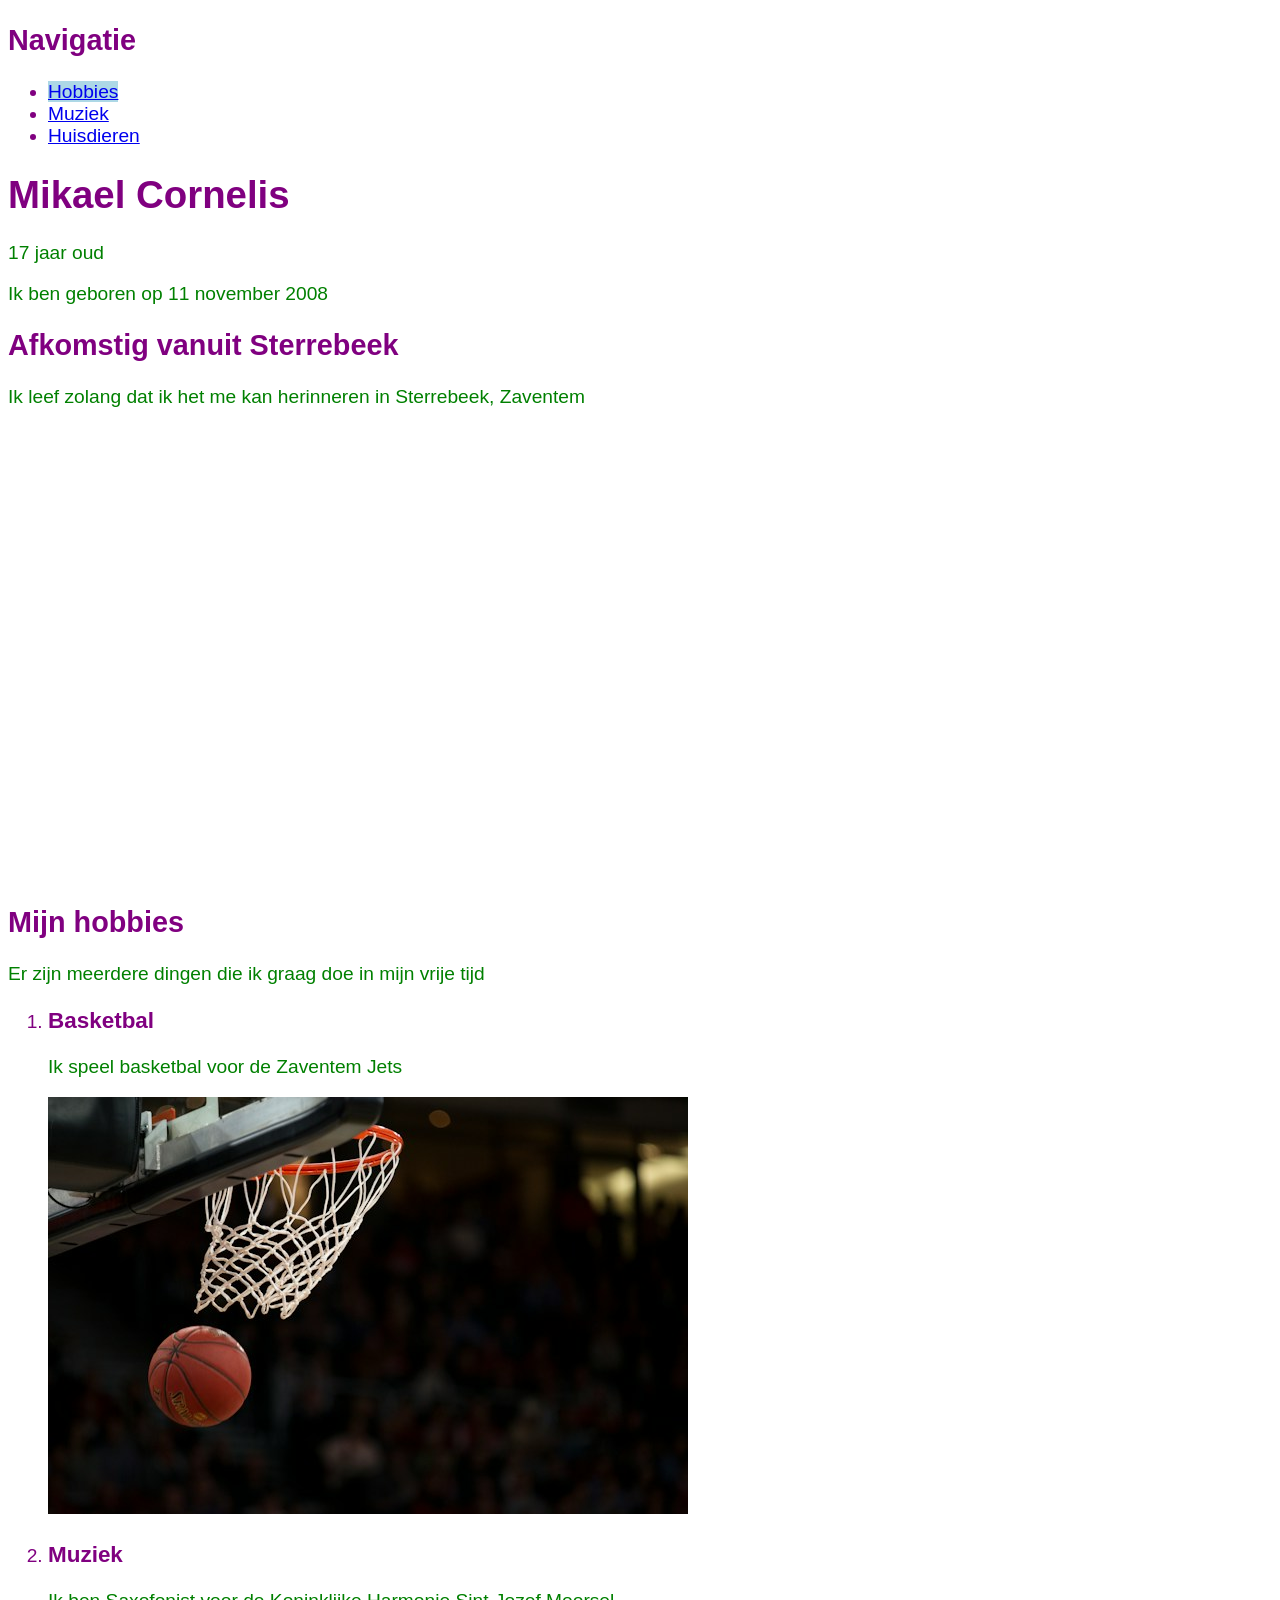
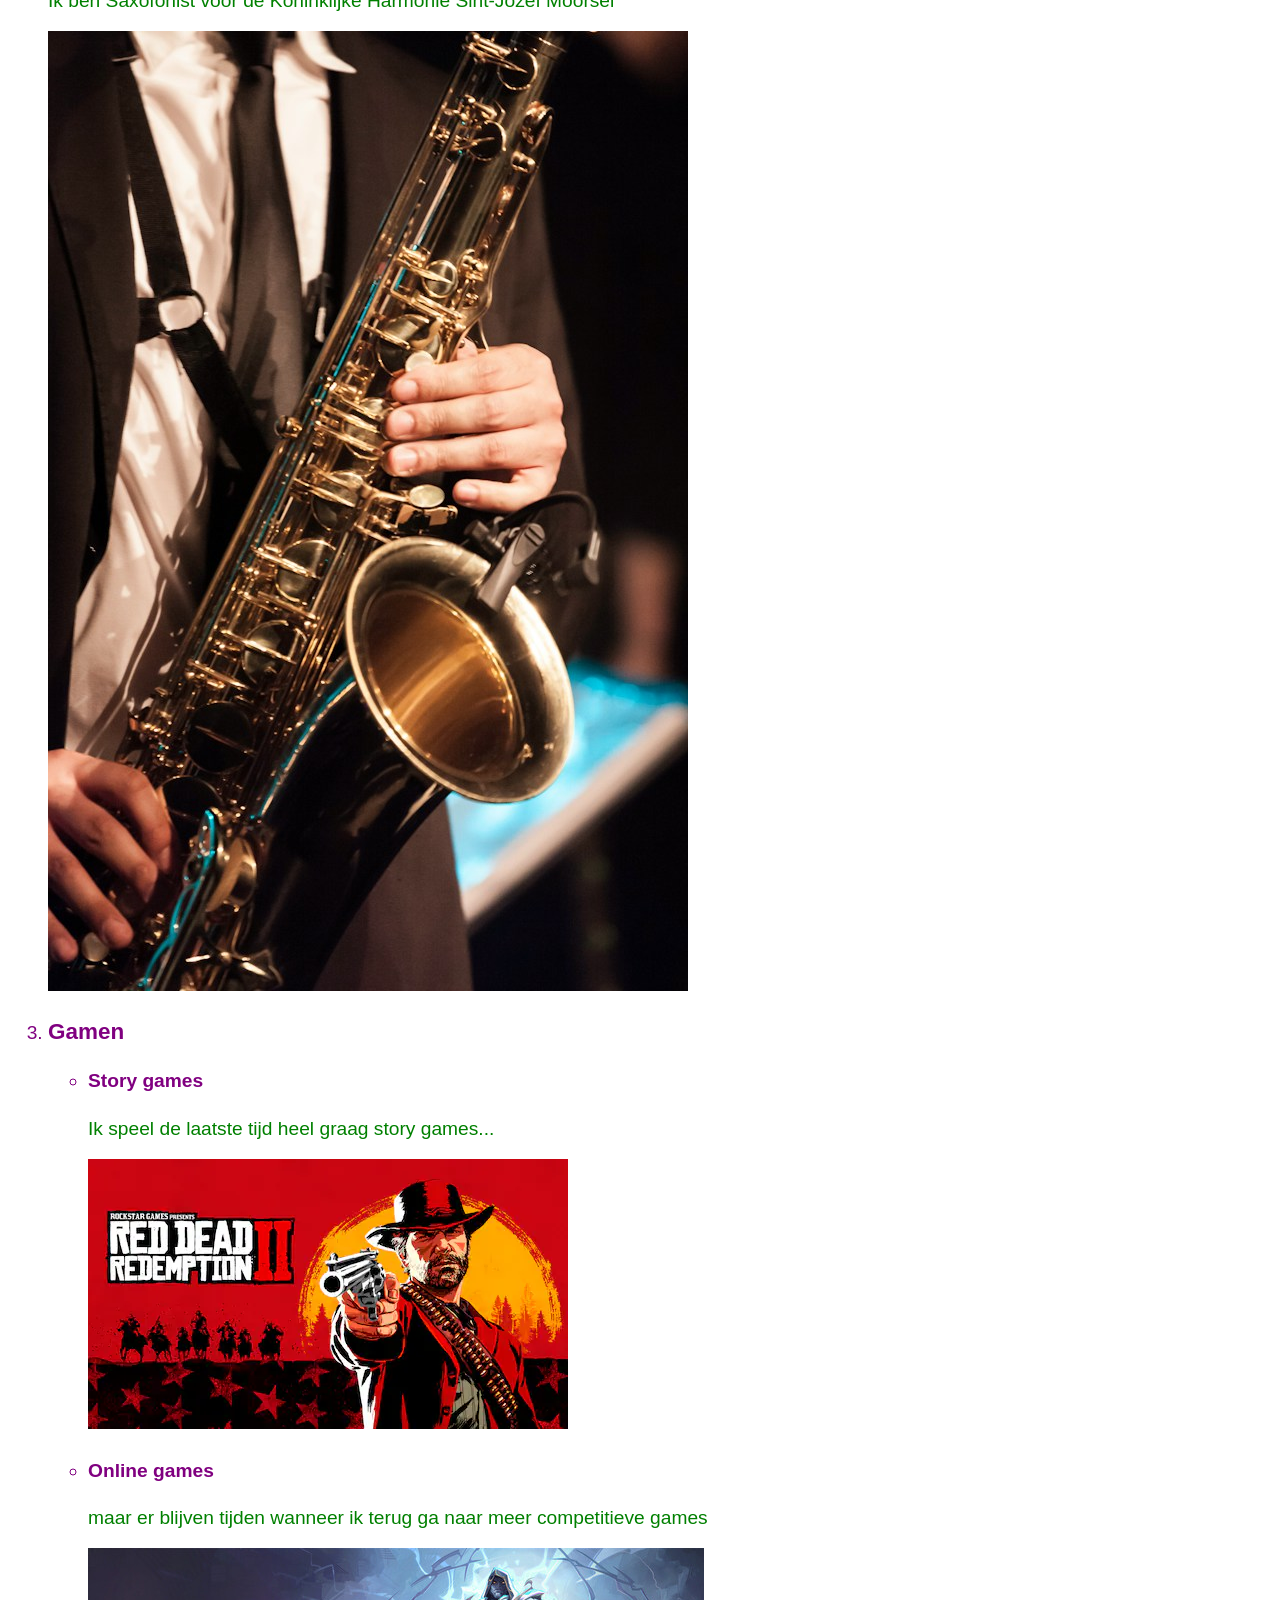
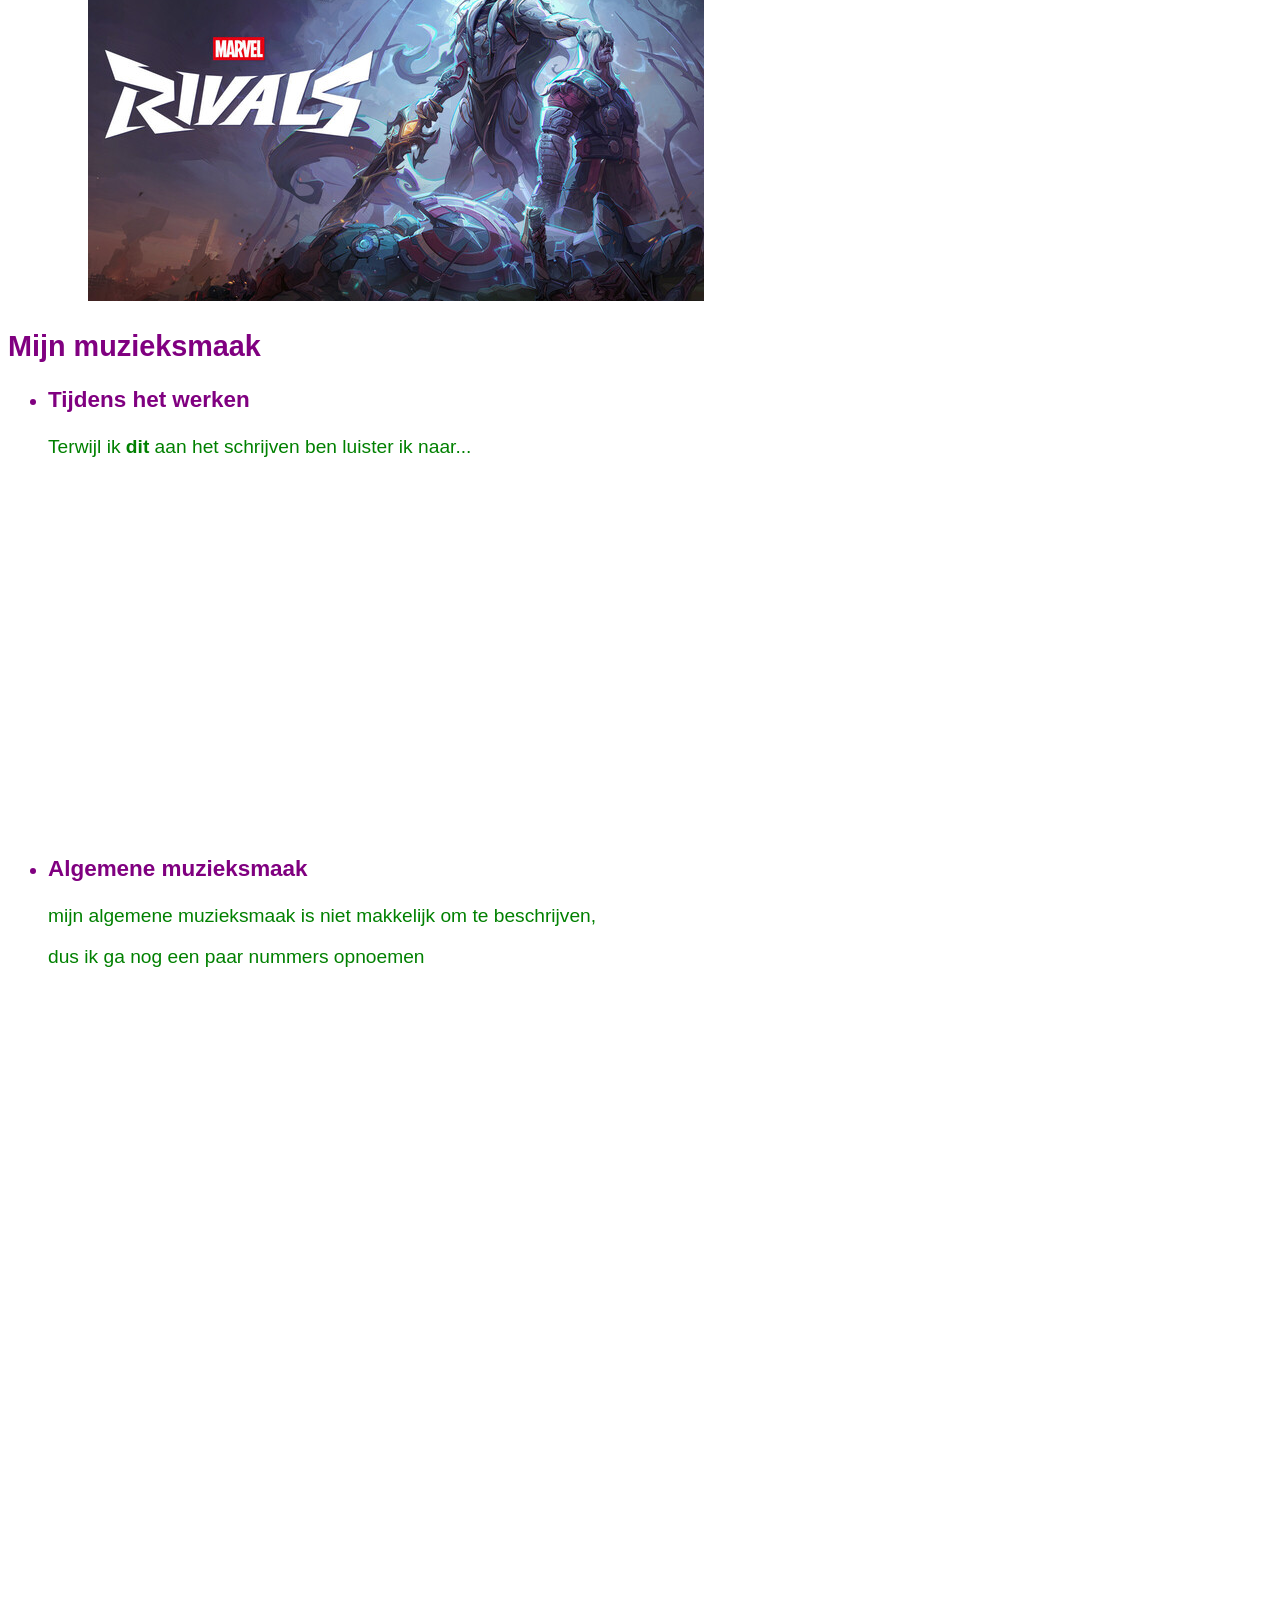
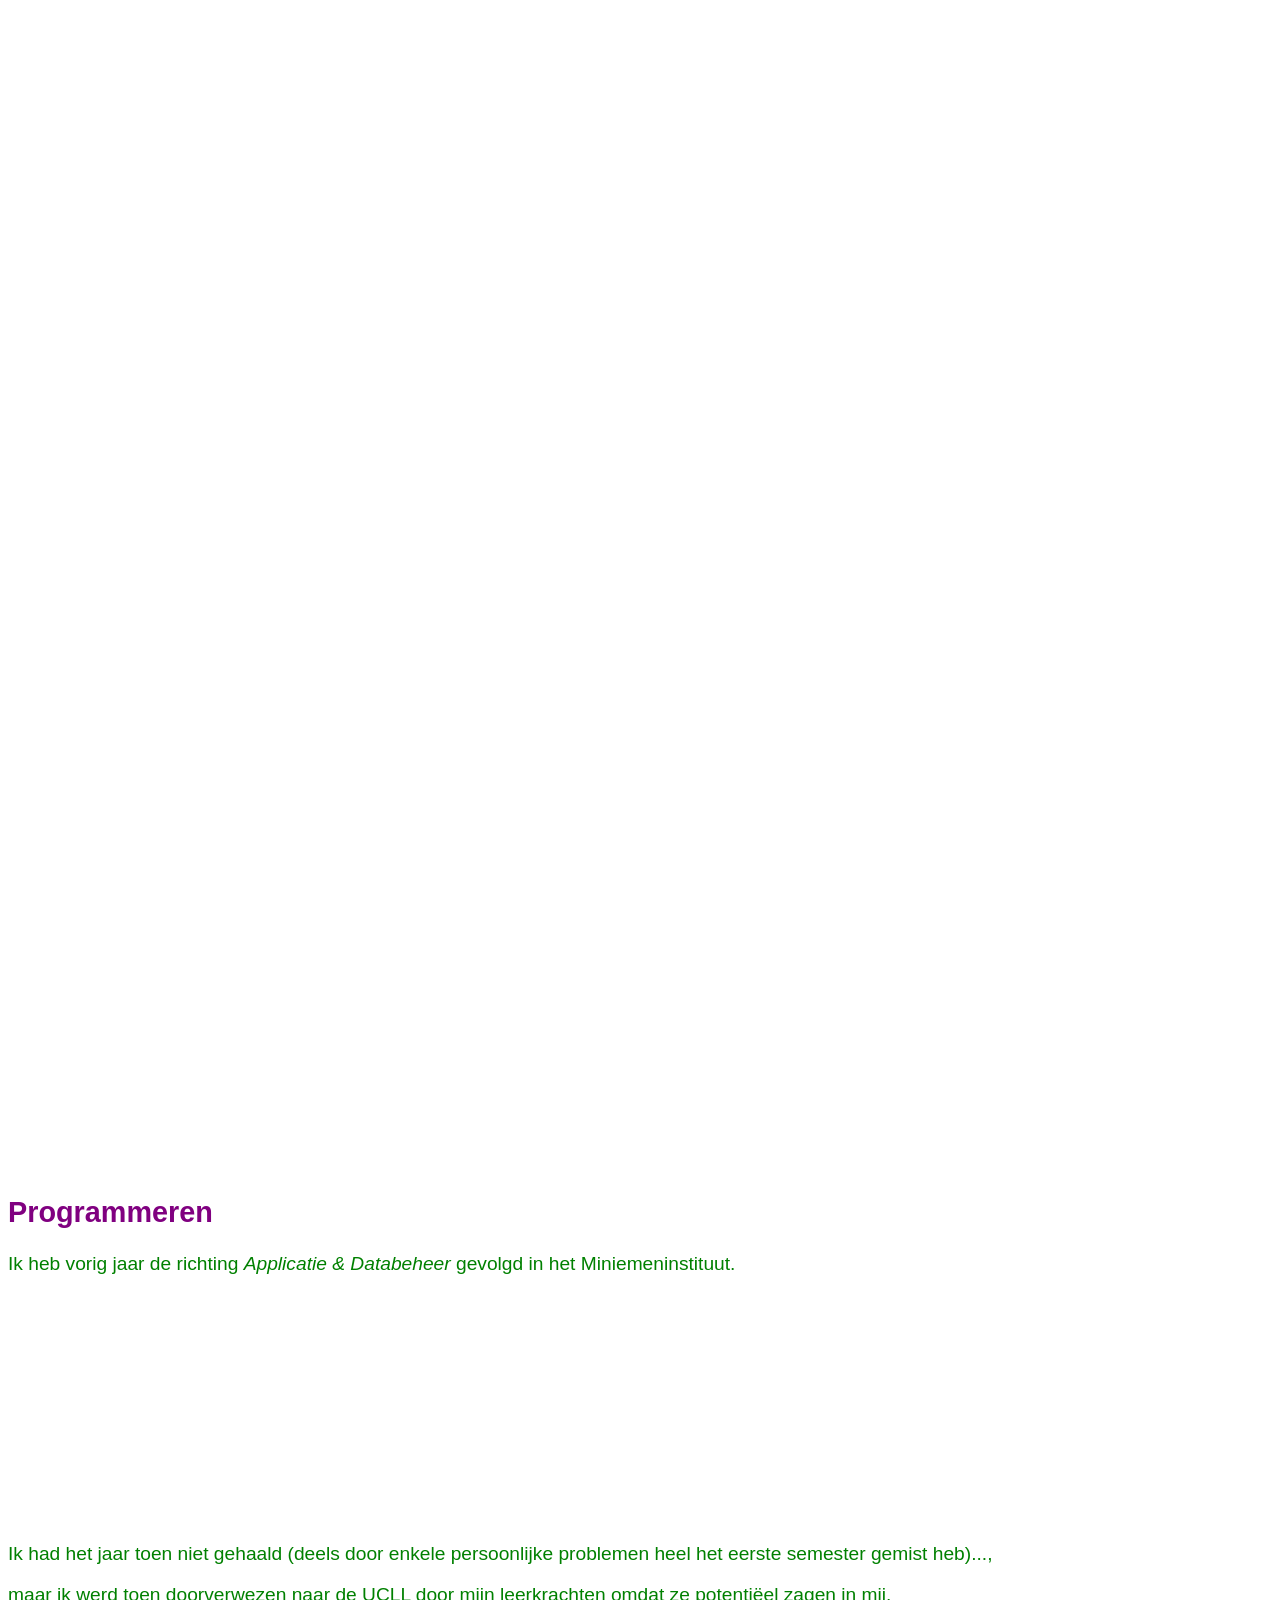
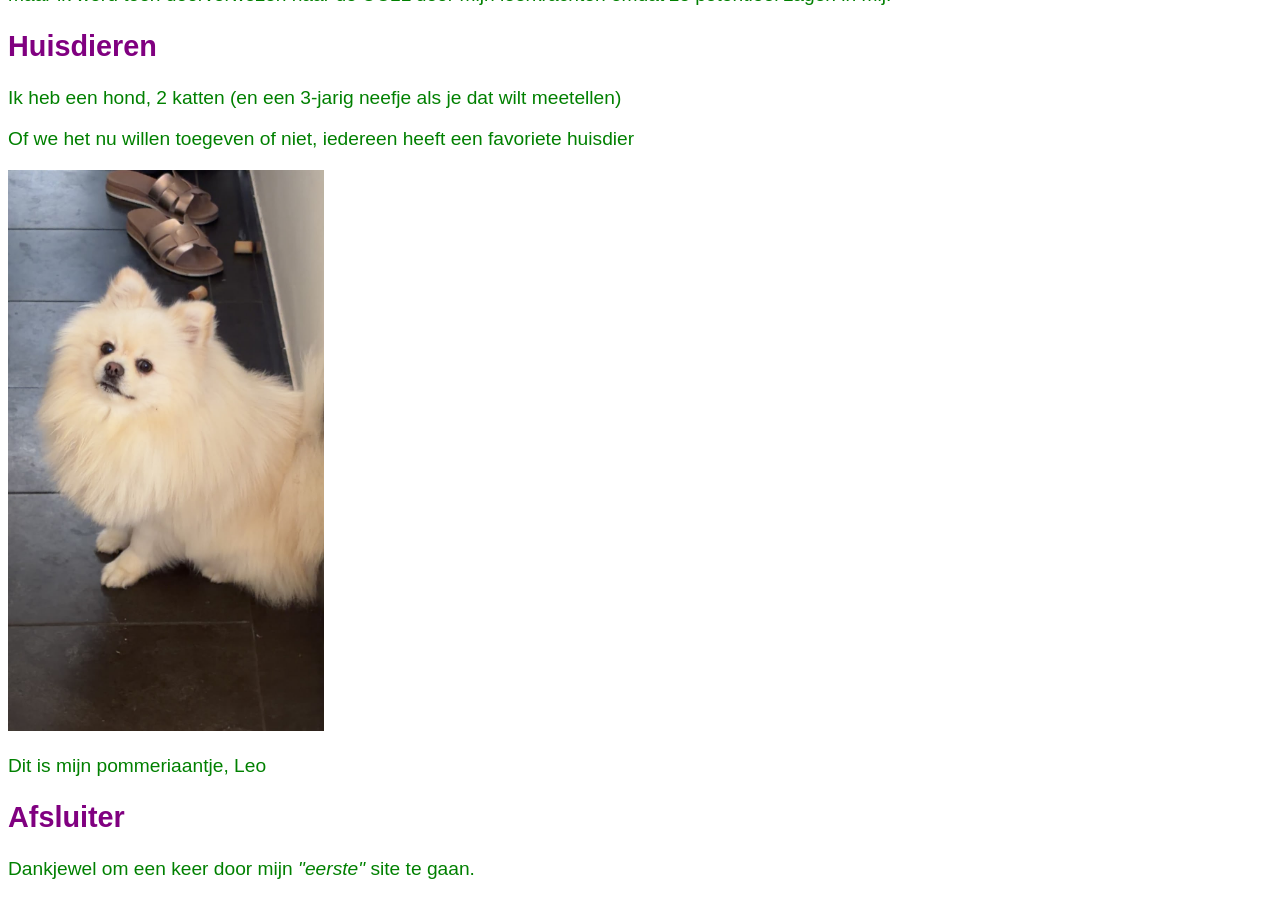
<file: Vertel over Jezelf/index.html>
<!doctype html>
<html lang="nl-BE">
  <head>
    <meta charset="UTF-8" />
    <meta name="viewport" content="width=device-width, initial-scale=1.0" />
    <title>Document</title>
    <link rel="stylesheet" href="CSS/style.css">
  </head>
  <body>
    
    <header class="intro-hdr">
      <nav>
        <h2>Navigatie</h2>
        <ul>
          <li><a id="nav-hobbies" href="#hobbies-sect">Hobbies</a></li>
          <li><a href="#music-sect">Muziek</a></li>
          <li><a href="#pet-sect">Huisdieren</a></li>
        </ul>
      </nav>
      <h1><b>Mikael Cornelis</b></h1>
      <div class="intro-hdr-div">
        <p>17 jaar oud</p>
        <p>Ik ben geboren op 11 november 2008</p>
      </div>
    </header>
    <main>
      <section class="location-sect">
        <div class="location-div">
          <h2>Afkomstig vanuit Sterrebeek</h2>
          <p>
            Ik leef zolang dat ik het me kan herinneren in Sterrebeek, Zaventem
          </p>
        </div>
        <div class="location-iframe">
          <iframe
            class="maps-sterrebeek"
            src="https://www.google.com/maps/embed?pb=!1m18!1m12!1m3!1d40292.11044995719!2d4.487169809451249!3d50.86344352665641!2m3!1f0!2f0!3f0!3m2!1i1024!2i768!4f13.1!3m3!1m2!1s0x47c3dc18c1dad789%3A0xe0cde7c7dfc686f7!2sSterrebeek%2C%20Zaventem!5e0!3m2!1snl!2sbe!4v1790605603617!5m2!1snl!2sbe"
            width="600"
            height="450"
            style="border: 0"
            allowfullscreen=""
            loading="lazy"
            referrerpolicy="strict-origin-when-cross-origin"
          ></iframe>
        </div>
      </section>
      <section id="hobbies-sect" class="hobbies-sect">
        <div class="hobbies-div">
          <h2>Mijn hobbies</h2>
          <p>Er zijn meerdere dingen die ik graag doe in mijn vrije tijd</p>
        </div>
        <ol class="hobbies-ol">
          <li class="hobbies-basketball-li">
            <div class="hobbies-basketball-div">
              <h3>Basketbal</h3>
              <p>Ik speel basketbal voor de Zaventem Jets</p>
            </div>
            <div class="hobbies-basketball-img">
              <img src="images/basket.jpg" alt="Foto van basketbal" />
            </div>
          </li>
          <li class="hobbies-music-li">
            <div class="hobbies-music-div">
              <h3>Muziek</h3>
              <p>
                Ik ben Saxofonist voor de Koninklijke Harmonie Sint-Jozef
                Moorsel
              </p>
            </div>
            <img src="images/sax.jpg" alt="Foto van alto saxofoon" />
          </li>
          <li class="hobbies-gaming-li">
            <div>
              <h3>Gamen</h3>
            </div>
            <ul>
              <li class="hobbies-gaming-story-li">
                <div class="hobbies-gaming-story-div">
                  <h4>Story games</h4>
                  <p>Ik speel de laatste tijd heel graag story games...</p>
                </div>
                <div class="hobbies-gaming-story-img">
                  <img
                    src="images/rdr2.jpeg"
                    alt="Titelscherm van Red Dead Redemption 2"
                  />
                </div>
              </li>
              <li class="hobbies-gaming-online-li">
                <div class="hobbies-gaming-online-div">
                  <h4>Online games</h4>
                  <p>
                    maar er blijven tijden wanneer ik terug ga naar meer
                    competitieve games
                  </p>
                </div>
                <div class="hobbies-gaming-online-img">
                  <img
                    src="images/marvel-rivals-season10-titlescreen.jpeg"
                    alt="Titelscherm van Marvel Rivals"
                  />
                </div>
              </li>
            </ul>
          </li>
        </ol>
      </section>
      <section id="music-sect" class="music-sect">
        <h2>Mijn muzieksmaak</h2>
        <ul>
          <li>
            <h3>Tijdens het werken</h3>
            <p>
              Terwijl ik <b>dit</b> aan het schrijven ben luister ik naar...
            </p>
            <!-- Spotify embed Tyler The Creator - See You Again -->
            <iframe
              data-testid="embed-iframe"
              style="border-radius: 12px"
              src="https://open.spotify.com/embed/track/7KA4W4McWYRpgf0fWsJZWB?utm_source=generator&si=77073522c4694be0"
              width="100%"
              height="352"
              frameborder="0"
              allowfullscreen=""
              allow="
                autoplay;
                clipboard-write;
                encrypted-media;
                fullscreen;
                picture-in-picture;
              "
              loading="lazy"
            ></iframe>
          </li>
          <li>
            <h3>Algemene muzieksmaak</h3>
            <p>
              mijn algemene muzieksmaak is niet makkelijk om te beschrijven,
            </p>
            <p>dus ik ga nog een paar nummers opnoemen</p>
            <!-- you never give me your money -->
            <iframe
              data-testid="embed-iframe"
              style="border-radius: 12px"
              src="https://open.spotify.com/embed/track/1jOLTO379yIu9aMnCkpMQl?utm_source=generator&si=707509f884ab4104"
              width="100%"
              height="352"
              frameborder="0"
              allowfullscreen=""
              allow="
                autoplay;
                clipboard-write;
                encrypted-media;
                fullscreen;
                picture-in-picture;
              "
              loading="lazy"
            ></iframe>
            <!-- i saw her standing there -->
            <iframe
              data-testid="embed-iframe"
              style="border-radius: 12px"
              src="https://open.spotify.com/embed/track/3KiexfmhxHvG5IgAElmTkd?utm_source=generator&si=cc156ed86b7e40bf"
              width="100%"
              height="352"
              frameborder="0"
              allowfullscreen=""
              allow="
                autoplay;
                clipboard-write;
                encrypted-media;
                fullscreen;
                picture-in-picture;
              "
              loading="lazy"
            ></iframe>
            <!-- silver lining -->
            <iframe
              data-testid="embed-iframe"
              style="border-radius: 12px"
              src="https://open.spotify.com/embed/track/4kfXaAAZlfBrimPJYHlCEM?utm_source=generator&si=77385826e32749ee"
              width="100%"
              height="352"
              frameborder="0"
              allowfullscreen=""
              allow="
                autoplay;
                clipboard-write;
                encrypted-media;
                fullscreen;
                picture-in-picture;
              "
              loading="lazy"
            ></iframe>
            <!-- loose -->
            <iframe
              data-testid="embed-iframe"
              style="border-radius: 12px"
              src="https://open.spotify.com/embed/track/3xqWiKFFYF9Pv7H1nNoZFd?utm_source=generator&si=0f04ea39a75a4ad1"
              width="100%"
              height="352"
              frameborder="0"
              allowfullscreen=""
              allow="
                autoplay;
                clipboard-write;
                encrypted-media;
                fullscreen;
                picture-in-picture;
              "
              loading="lazy"
            ></iframe>
            <!-- are we still friends -->
            <iframe
              data-testid="embed-iframe"
              style="border-radius: 12px"
              src="https://open.spotify.com/embed/track/5TxRUOsGeWeRl3xOML59Ai?utm_source=generator&si=bcda0a08a4e94ec8"
              width="100%"
              height="352"
              frameborder="0"
              allowfullscreen=""
              allow="
                autoplay;
                clipboard-write;
                encrypted-media;
                fullscreen;
                picture-in-picture;
              "
              loading="lazy"
            ></iframe>
          </li>
        </ul>
      </section>
      <section class="programming-sect">
        <h2>Programmeren</h2>

        <p>
          Ik heb vorig jaar de richting <i>Applicatie & Databeheer</i> gevolgd
          in het Miniemeninstituut.
        </p>
        <!-- EMBED GOOGLE MAPS MINIEMEN -->
        <iframe
          src="https://www.google.com/maps/embed?pb=!1m18!1m12!1m3!1d1248.9147928799582!2d4.707706769639789!3d50.88153245267638!2m3!1f0!2f0!3f0!3m2!1i1024!2i768!4f13.1!3m3!1m2!1s0x47c160d3fdfbf33f%3A0x3860177c2547ac92!2sMiniemeninstituut!5e0!3m2!1snl!2sbe!4v1790666307889!5m2!1snl!2sbe"
          width="300"
          height="225"
          style="border: 0"
          allowfullscreen=""
          loading="lazy"
          referrerpolicy="strict-origin-when-cross-origin"
        ></iframe>
        <p>
          Ik had het jaar toen niet gehaald (deels door enkele persoonlijke
          problemen heel het eerste semester gemist heb)...,
        </p>
        <p>
          maar ik werd toen doorverwezen naar de UCLL door mijn leerkrachten
          omdat ze potentiëel zagen in mij.
        </p>
      </section>
      <section id="pet-sect" class="pets-sect">
        <h2>Huisdieren</h2>
        <p>
          Ik heb een hond, 2 katten (en een 3-jarig neefje als je dat wilt
          meetellen)
        </p>
        <p>
          Of we het nu willen toegeven of niet, iedereen heeft een favoriete
          huisdier
        </p>

        <img
          style="width: 25%; height: 25%"
          src="images/leo.jpeg"
          alt="Foto van mijn hond, Leo"
        />
        <p>Dit is mijn pommeriaantje, Leo</p>
      </section>
    </main>
    <footer class="outro-ftr">
      <h2>Afsluiter</h2>
      <p>Dankjewel om een keer door mijn <i>"eerste"</i> site te gaan.</p>
    </footer>
  </body>
</html>
</file>
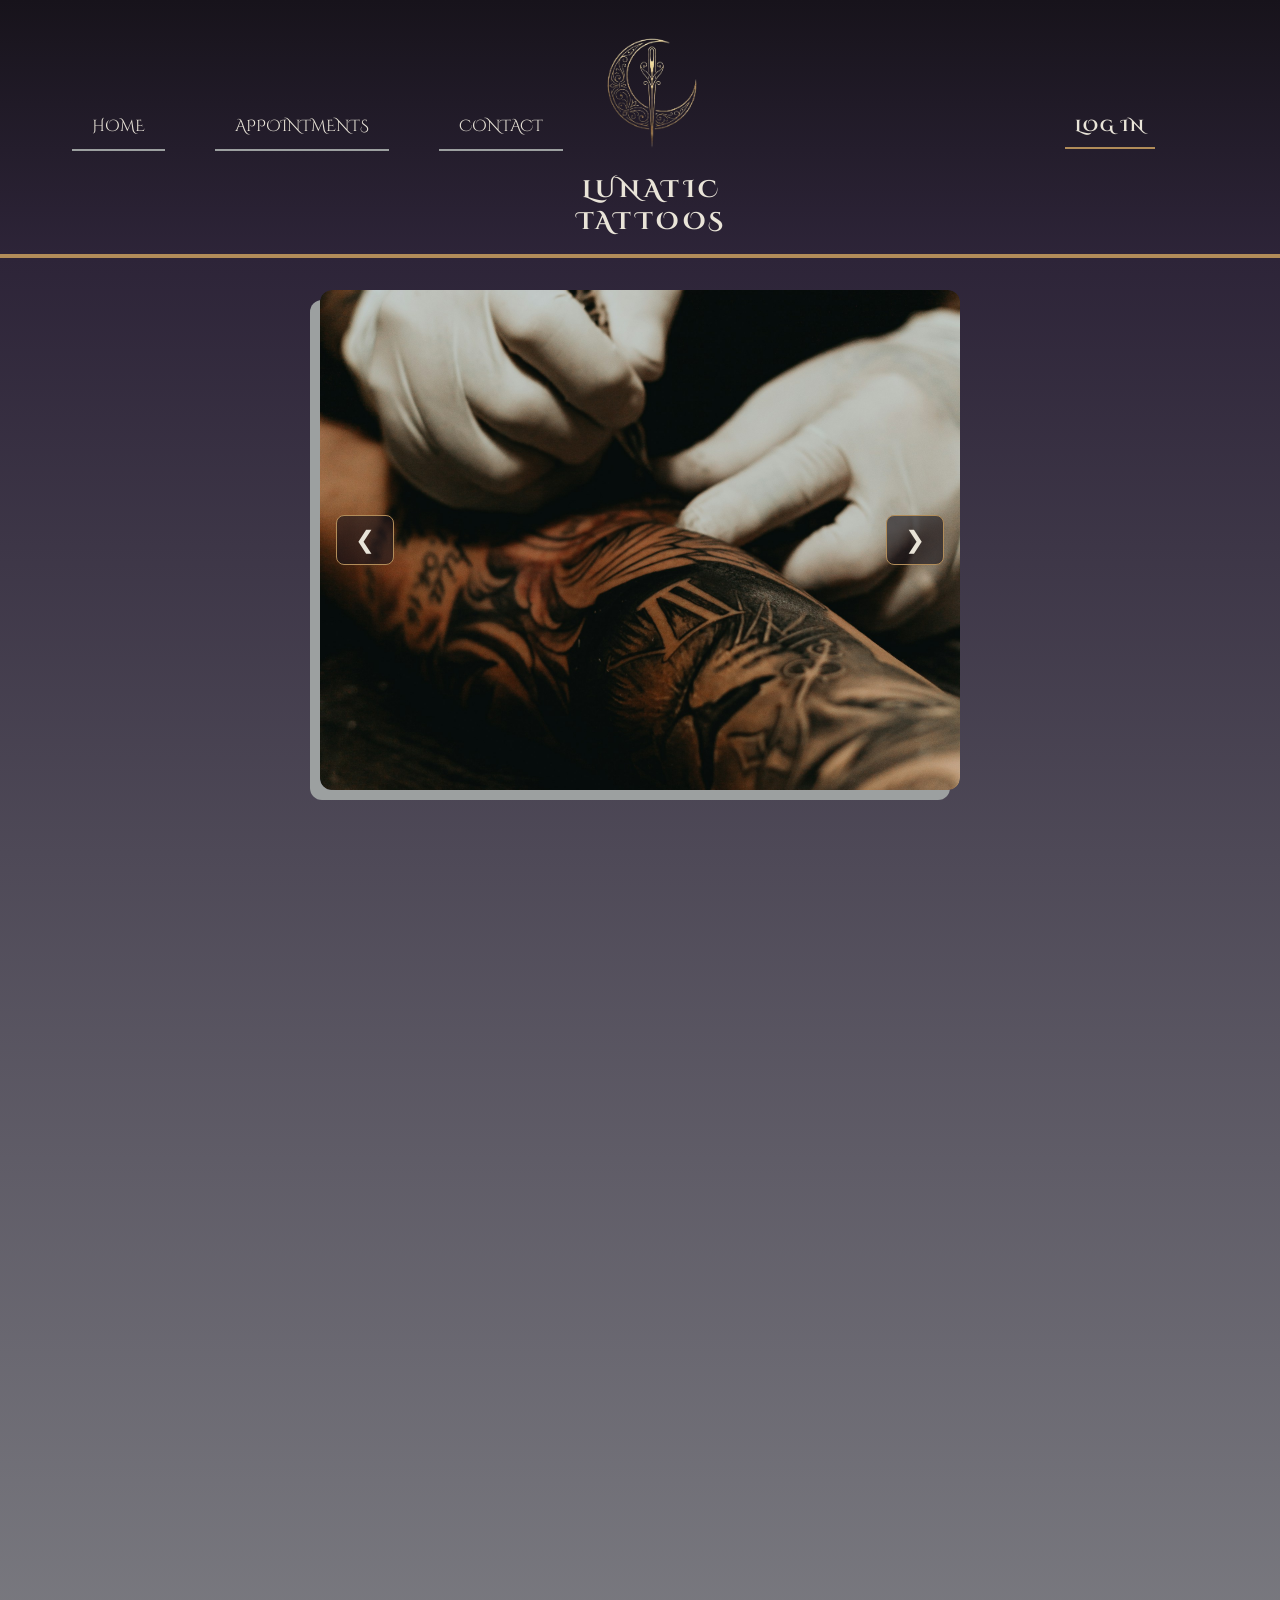
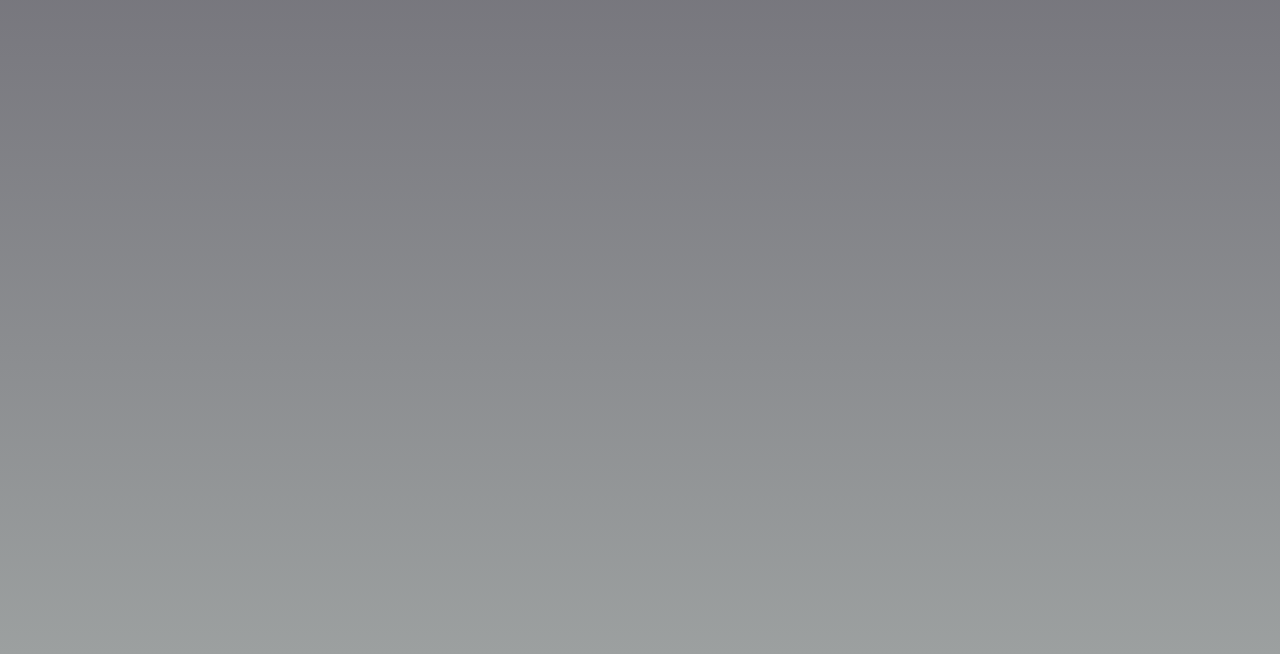
<file: Personal Exercises/Luna tattoo shop/index.html>
<!DOCTYPE html>
<html lang="en">
  <head>
    <meta charset="UTF-8" />
    <meta name="viewport" content="width=device-width, initial-scale=1.0" />
    <title>Home — Lunatic Tattoos</title>
    <link
      href="https://fonts.googleapis.com/css2?family=Cinzel+Decorative:wght@400;700&display=swap"
      rel="stylesheet"
    />
    <link rel="stylesheet" href="CSS/style.css">
    <script defer src="JS/slideshow.js"></script>
</head>
<body>
    <header class="hdr-home">
      <nav>
        <ul class="nav-ul">
          <li class="nav-link"><a class="hover-y-up" href="#">HOME</a></li>
          <li class="nav-link">
            <a class="hover-y-up" href="#">APPOINTMENTS</a>
          </li>
          <li class="nav-link"><a class="hover-y-up" href="#">CONTACT</a></li>
        </ul>
      </nav>

      <div class="logo-div">
        <img
          class="logo-icon"
          src="IMAGES/Lunatic-tattoos-logo.png"
          alt="Logo Lunatic Tattoos"
        />
        <h1 class="title">LUNATIC TATTOOS</h1>
      </div>

      <div class="login-div">
        <button class="login-btn hover-y-up">LOG IN</button>
      </div>
    </header>

    <main class="main-home">
      <section class="slideshow-sect">
        <div class="hover-y-up slideshow-display-container">
          <button
            class="hover-y-up slideshow-btn slideshow-btn-left"
            onclick="plusDivs(-1)"
            aria-label="Previous slide"
          >
            &#10094;
          </button>

          <div class="slides-div hover-y-up">
            <img
              class="hover-y-up mySlides active"
              src="IMAGES/slide1-home.jpg"
              alt="Tattoo work 1"
            />
            <img
              class="hover-y-up mySlides"
              src="IMAGES/slide2-home.jpg"
              alt="Tattoo work 2"
            />
            <img
              class="hover-y-up mySlides"
              src="IMAGES/slide3-home.jpg"
              alt="Tattoo work 3"
            />
            <img
              class="hover-y-up mySlides"
              src="IMAGES/slide4-home.jpg"
              alt="Tattoo work 4"
            />
          </div>

          <button
            class="hover-y-up slideshow-btn slideshow-btn-right"
            onclick="plusDivs(1)"
            aria-label="Next slide"
          >
            &#10095;
          </button>
        </div>
      </section>
    </main>
  </body>
</html>
</file>
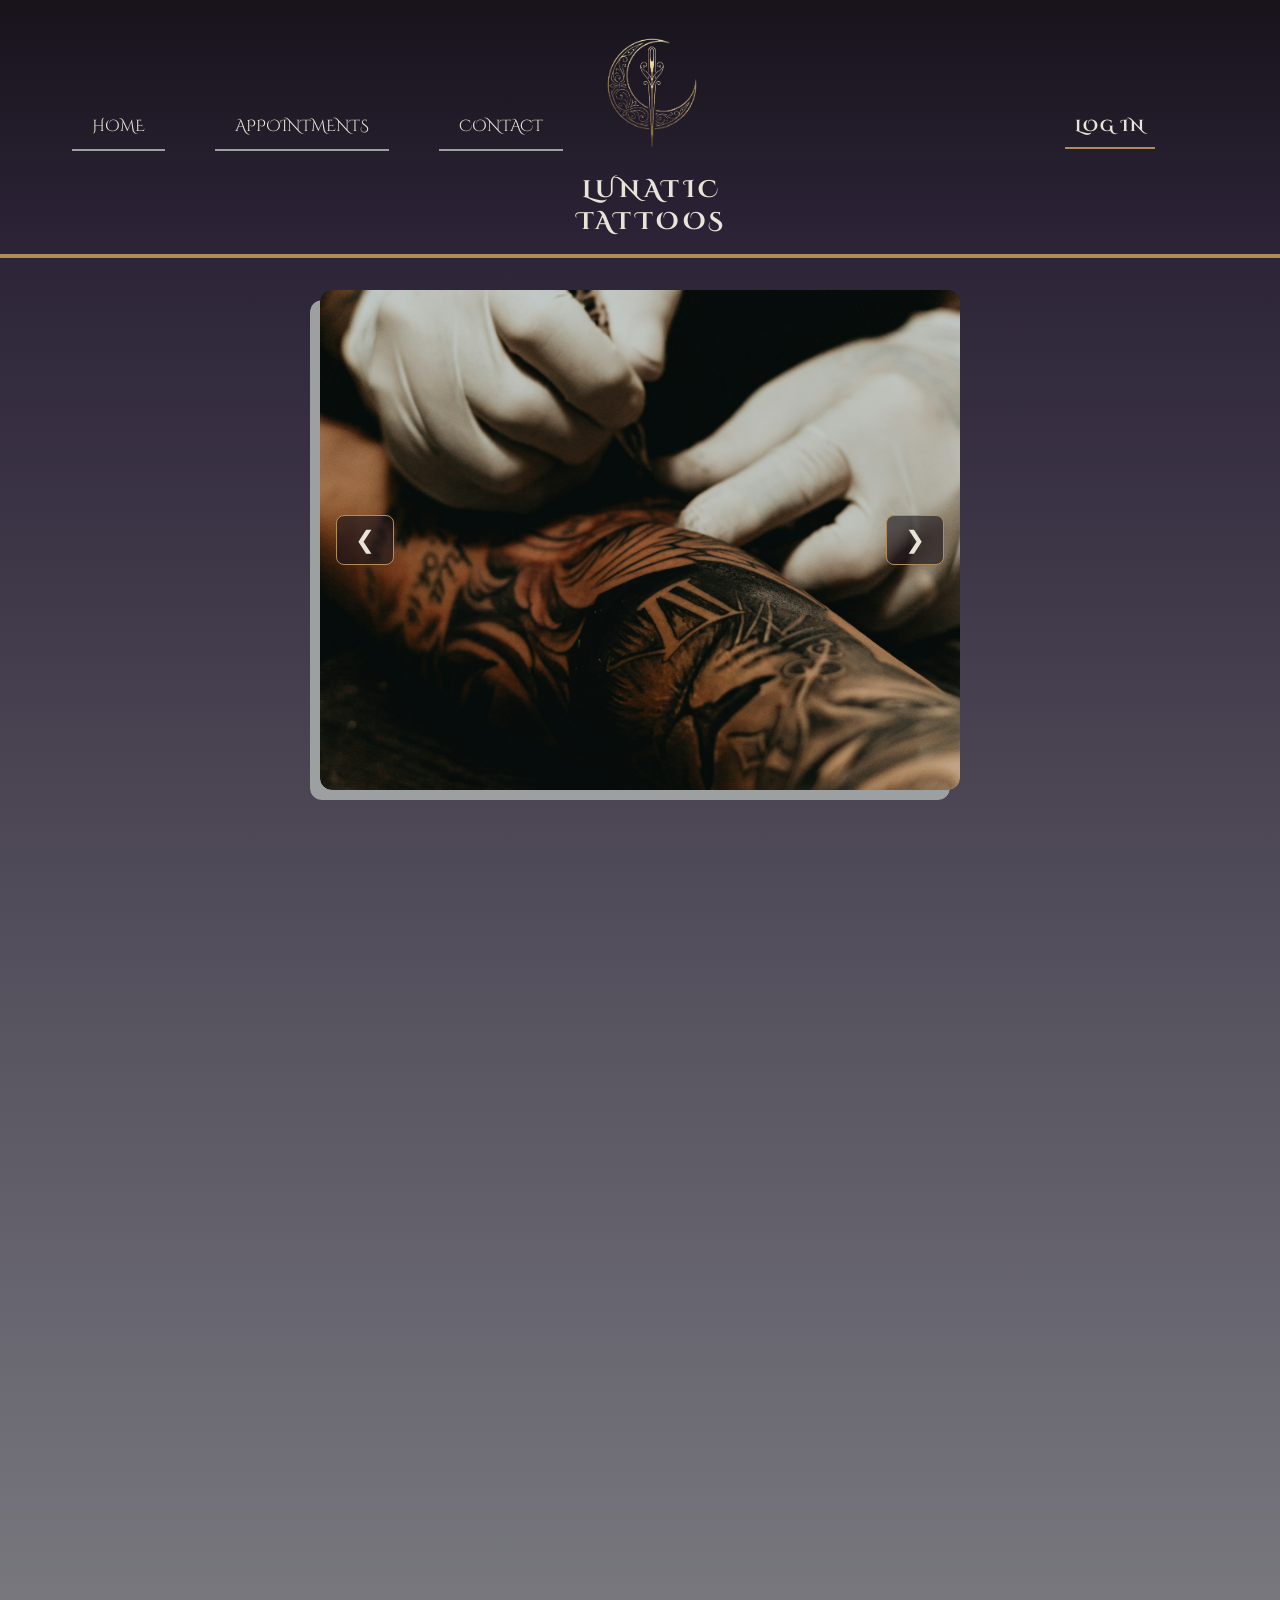
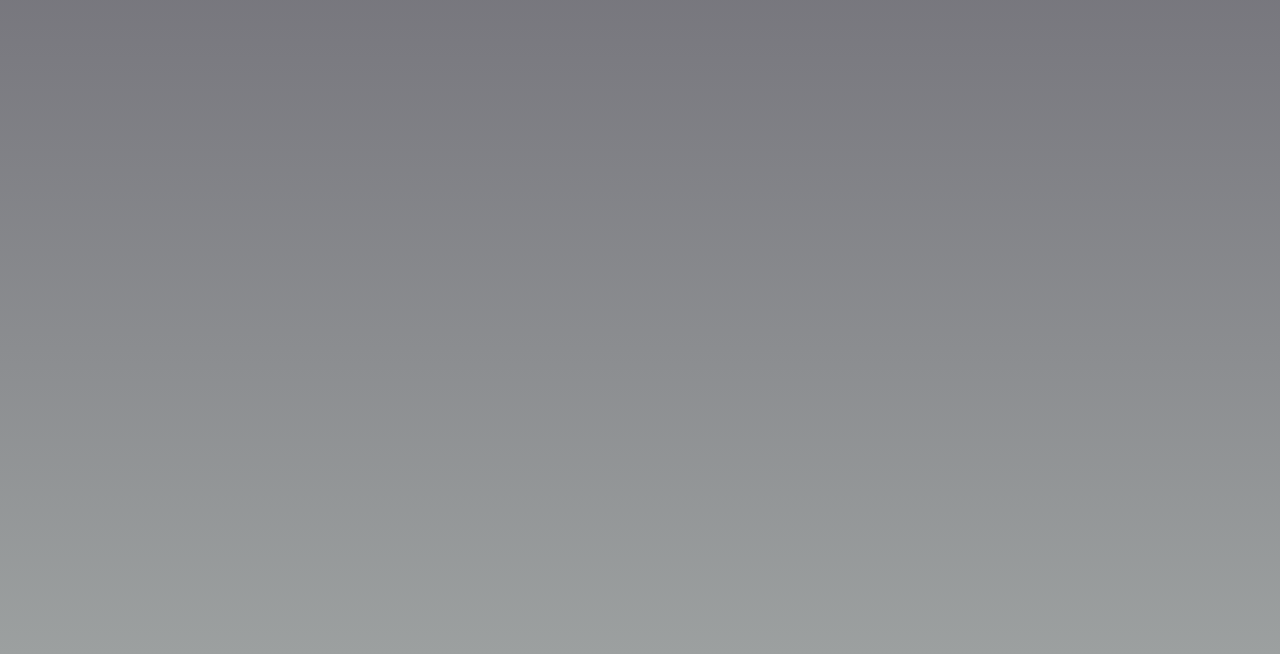
<file: Personal Exercises/Luna tattoo shop/site/index.html>
<!DOCTYPE html>
<html lang="en">
  <head>
    <meta charset="UTF-8" />
    <meta name="viewport" content="width=device-width, initial-scale=1.0" />
    <title>Lunatic Tattoos - Home</title>
    <link
      href="https://fonts.googleapis.com/css2?family=Cinzel+Decorative:wght@400;700&display=swap"
      rel="stylesheet"
    />
    <link rel="stylesheet" href="CSS/style.css">
    <script defer src="JS/slideshow.js"></script>
</head>
<body>
    <header class="hdr-home">
      <nav>
        <ul class="nav-ul">
          <li class="nav-link"><a class="hover-y-up" href="#">HOME</a></li>
          <li class="nav-link">
            <a class="hover-y-up" href="#">APPOINTMENTS</a>
          </li>
          <li class="nav-link"><a class="hover-y-up" href="#">CONTACT</a></li>
        </ul>
      </nav>

      <div class="logo-div">
        <img
          class="logo-icon"
          src="IMAGES/Lunatic-tattoos-logo.png"
          alt="Logo Lunatic Tattoos"
        />
        <h1 class="title">LUNATIC TATTOOS</h1>
      </div>

      <div class="login-div">
        <button class="login-btn hover-y-up">LOG IN</button>
      </div>
    </header>

    <main class="main-home">
      <section class="slideshow-sect">
        <div class="slideshow-display-container">
          <button
            class="hover-y-up slideshow-btn slideshow-btn-left"
            onclick="plusDivs(-1)"
            aria-label="Previous slide"
          >
            &#10094;
          </button>

          <div class="slides-div hover-y-up">
            <img
              class="hover-y-up mySlides active"
              src="IMAGES/slide1-home.jpg"
              alt="Tattoo work 1"
            />
            <img
              class="hover-y-up mySlides"
              src="IMAGES/slide2-home.jpg"
              alt="Tattoo work 2"
            />
            <img
              class="hover-y-up mySlides"
              src="IMAGES/slide3-home.jpg"
              alt="Tattoo work 3"
            />
            <img
              class="hover-y-up mySlides"
              src="IMAGES/slide4-home.jpg"
              alt="Tattoo work 4"
            />
          </div>

          <button
            class="hover-y-up slideshow-btn slideshow-btn-right"
            onclick="plusDivs(1)"
            aria-label="Next slide"
          >
            &#10095;
          </button>
        </div>
      </section>
    </main>
  </body>
</html>
</file>
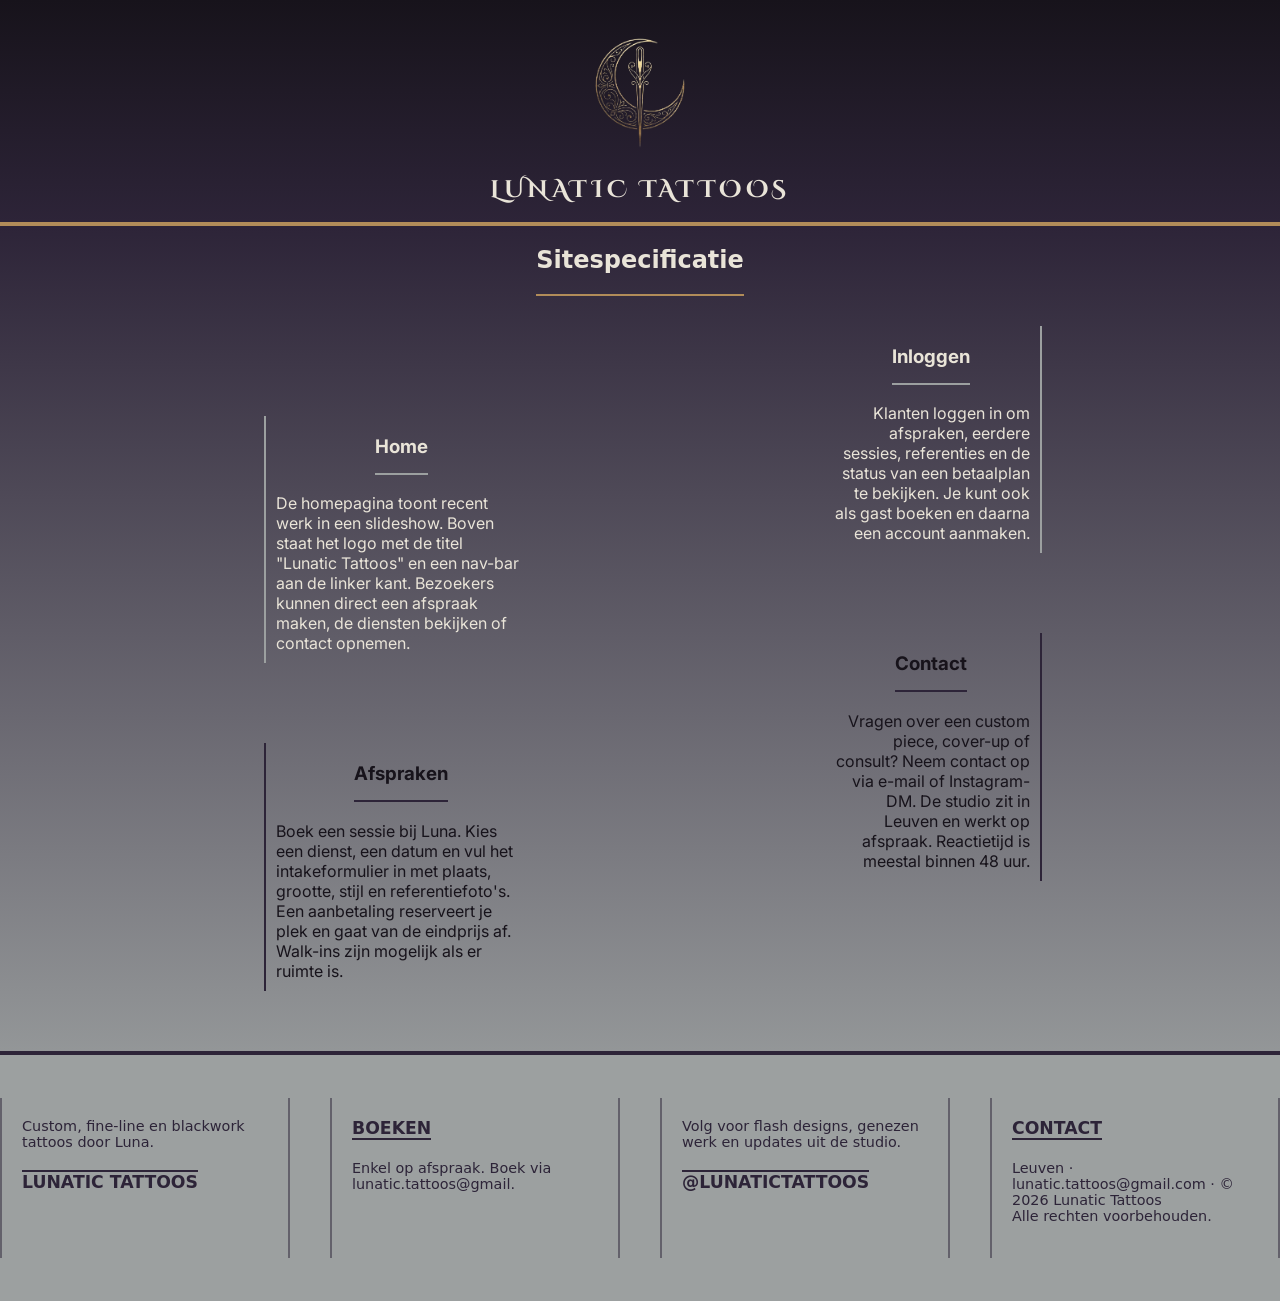
<file: Personal Exercises/Luna tattoo shop/Sitespecificatie/index.html>
<!doctype html>
<html lang="nl">
  <head>
    <meta charset="UTF-8" />
    <meta name="viewport" content="width=device-width, initial-scale=1.0" />
    <title>Lunatic Tattoos - Sitespecificatie</title>
    <!-- HEADER FONT -->
    <link
      rel="stylesheet"
      href="https://fonts.googleapis.com/css2?family=Cinzel+Decorative:wght@400;700&display=swap"
    />
    <!-- MAIN SECTION FONT -->
    <link rel="preconnect" href="https://fonts.googleapis.com" />
    <link rel="preconnect" href="https://fonts.gstatic.com" crossorigin />
    <link
      href="https://fonts.googleapis.com/css2?family=Inter:ital,opsz,wght@0,14..32,100..900;1,14..32,100..900&display=swap"
      rel="stylesheet"
    />
    <link rel="stylesheet" href="CSS/style.css" />
  </head>

  <body>
    <header class="hdr-spec">
      <div class="logo-div">
        <img
          class="logo-icon"
          src="IMAGES/Lunatic-tattoos-logo.png"
          alt="Logo Lunatic Tattoos"
        />
        <h1 class="title">LUNATIC TATTOOS</h1>
      </div>
    </header>

    <main class="main-spec">
      <div class="page-title-div">
        <h2>Sitespecificatie</h2>
      </div>

      <section class="spec-info-sect">
        <div class="spec-info spec-info-left">
          <div class="move-left spec-info-div">
            <h3>Home</h3>
            <p>
              De homepagina toont recent werk in een slideshow. Boven staat het
              logo met de titel "Lunatic Tattoos" en een nav-bar aan de linker
              kant. Bezoekers kunnen direct een afspraak maken, de diensten
              bekijken of contact opnemen.
            </p>
          </div>
          <div class="move-left spec-info-div">
            <h3>Afspraken</h3>
            <p>
              Boek een sessie bij Luna. Kies een dienst, een datum en vul het
              intakeformulier in met plaats, grootte, stijl en referentiefoto's.
              Een aanbetaling reserveert je plek en gaat van de eindprijs af.
              Walk-ins zijn mogelijk als er ruimte is.
            </p>
          </div>
        </div>

        <div class="spec-info spec-info-right">
          <div class="move-right spec-info-div">
            <h3>Inloggen</h3>
            <p>
              Klanten loggen in om afspraken, eerdere sessies, referenties en de
              status van een betaalplan te bekijken. Je kunt ook als gast boeken
              en daarna een account aanmaken.
            </p>
          </div>
          <div class="move-right spec-info-div">
            <h3>Contact</h3>
            <p>
              Vragen over een custom piece, cover-up of consult? Neem contact op
              via e-mail of Instagram-DM. De studio zit in Leuven en werkt op
              afspraak. Reactietijd is meestal binnen 48 uur.
            </p>
          </div>
        </div>
      </section>

      <footer>
        <div class="footer-div">
          <p class="footer-txt">
            Custom, fine-line en blackwork tattoos door Luna.
          </p>
          <h3 class="footer-h-bottom">LUNATIC TATTOOS</h3>
        </div>
        <div class="footer-div">
          <h3 class="footer-h-top">BOEKEN</h3>
          <p class="footer-txt">
            Enkel op afspraak. Boek via lunatic.tattoos@gmail.
          </p>
        </div>
        <div class="footer-div footer-div-right">
          <p class="footer-txt">
            Volg voor flash designs, genezen werk en updates uit de studio.
          </p>
          <h3 class="footer-h-bottom">@LUNATICTATTOOS</h3>
        </div>
        <div class="footer-div footer-div-right">
          <h3 class="footer-h-top">CONTACT</h3>
          <p class="footer-txt">
            Leuven · lunatic.tattoos@gmail.com · © 2026 Lunatic Tattoos <br />
            Alle rechten voorbehouden.
          </p>
        </div>
      </footer>
    </main>
  </body>
</html>
</file>
<file: Vertel over Jezelf/CSS/style.css>
body{
    color: purple;
    font-family: Verdana, Geneva, Tahoma, sans-serif;
    font-size: 1.2rem;
}
p{
    color: green;
}
#nav-hobbies{
    background-color: lightblue;
}
</file>
<file: Personal Exercises/Luna tattoo shop/CSS/style.css>
/*------------------------------------------------------- ROOT -------------------------------------------------------*/
      :root {
        --text: rgb(233, 228, 216);
        --background: rgb(23, 19, 27);
        --primary: rgb(156, 160, 160);
        --primary-soft: rgb(156, 160, 160, 0.5);
        --secondary: rgb(45, 36, 56);
        --secondary-soft: rgb(45, 36, 56, 0.5);
        --accent: rgb(177, 140, 89);
        --accent-soft: rgb(177, 140, 89, 0.5);

        --hover-soft: rgba(66, 54, 80, 0.2);
        --hover-solid: rgb(66, 54, 80);
        --shadow: rgba(0, 0, 0, 0.5);
      }

      /*------------------------------------------------------- BOX-SIZING -------------------------------------------------------*/
      html {
        -webkit-box-sizing: border-box;
        -moz-box-sizing: border-box;
        box-sizing: border-box;
        overflow-y: scroll;
        scrollbar-width: thin;
        scrollbar-color: var(--accent) transparent;
      }
      *,
      *::before,
      *::after {
        -webkit-box-sizing: inherit;
        -moz-box-sizing: inherit;
        box-sizing: inherit;
      }
      html,
      body {
        margin: 0;
        padding: 0;
      }

      /*------------------------------------------------------- SCROLLBAR -------------------------------------------------------*/
      /* Firefox uses the two lines above on html. */
      /* Chrome, Edge, Safari, Opera: */
      html::-webkit-scrollbar {
        width: 10px;
      }
      html::-webkit-scrollbar-track {
        background: transparent;
      }
      html::-webkit-scrollbar-thumb {
        background: var(--accent);
        border-radius: 10px;
        border: 2px solid transparent;
        background-clip: content-box;
      }
      html::-webkit-scrollbar-thumb:hover {
        background: var(--text);
        background-clip: content-box;
      }

      /*------------------------------------------------------- BODY -------------------------------------------------------*/
      body {
        background: transparent;
        color: var(--text);
        font-family: system-ui, sans-serif;
      }

      /*------------------------------------------------------- HEADER -------------------------------------------------------*/
      .hdr-home {
        font-family: "Cinzel Decorative", serif;
        display: flex;
        justify-content: space-around;
        align-items: center;
        gap: 2rem;
        padding: 1rem 2rem;
        background: linear-gradient(
          180deg,
          var(--background) 0%,
          var(--secondary) 100%
        );
      }

      li {
        list-style: none;
      }

      /* NAVIGATION */
      nav {
        height: fit-content;
        width: 450px;
      }
      .nav-ul {
        display: flex;
        justify-content: space-around;
        align-items: center;
        gap: 50px;
      }

      /* LOGO / TITLE */
      .logo-div {
        height: fit-content;
        display: flex;
        justify-content: center;
        align-items: center;
        flex-direction: column;
        gap: 0.5rem;
      }
      .logo-icon {
        height: 150px;
        width: auto;
        object-fit: contain;
      }
      .title {
        margin: 0;
        margin-inline: auto;
        width: fit-content;
        text-align: center;
        font-size: 1.5rem;
        letter-spacing: 0.15em;
      }

      /* LOGIN */
      .login-div {
        padding-left: 150px;
        height: fit-content;
        width: 450px;
        display: flex;
        justify-content: center;
        align-items: center;
        font-family: "Cinzel Decorative", serif;
        font-weight: 700;
      }
      .login-btn {
        padding: 10px 10px 10px 10px;
        height: fit-content;
        width: fit-content;
        border-style: none;
        border-bottom: 2px solid var(--accent);
        background: none;
        color: var(--text);
        font-family: "Cinzel Decorative", serif;
        font-weight: 700;
        font-size: 1rem;
        letter-spacing: 0.1em;
        cursor: pointer;
      }
      .login-btn:hover{
        font-size: 1.2em;
        background: linear-gradient(
            var(--hover-soft) 0%,
            var(--accent) 100%
        );
      }
      /* HOVER */
      .hover-y-up {
        transition: transform 0.2s ease, 0.25s ease,
          box-shadow 0.25s ease;
      }
      .hover-y-up:hover {
        font-size: 1.2em;
        transform: translateY(-2px);
        cursor: pointer;
        border-radius: 15px;
        box-shadow: 10px 10px 5px 0px var(--shadow);
      }

      /* ANCHORS */
      a {
        display: inline-block;
        padding: 12px 20px;
        text-decoration: none;
        border-bottom: 2px solid var(--primary);
        color: inherit;
        transition: border-color 0.25s ease, color 0.25s ease;
      }
      nav a:hover {
        background: linear-gradient(
        180deg,
        var(--hover-soft) 0%,
        var(--primary-soft) 100%
);
      }


      /*------------------------------------------------------- MAIN -------------------------------------------------------*/
      .main-home {
        height: 2000px;
        border-top: 4px solid var(--accent);
        background: linear-gradient(
            180deg,
            var(--secondary) 0%,
            var(--primary, alpha 0.5) 100%);
      }

      /*------------------------------------------------------- SLIDESHOW -------------------------------------------------------*/
      .slideshow-sect {
        margin-inline: auto;
        display: flex;
        justify-content: center;
        align-items: center;
        width: 50%;
        padding: 2rem 0;
      }

      .slideshow-display-container {
        position: relative;
        width: 100%;
        max-width: 900px;
        height: 500px;
        margin-inline: auto;
        overflow: hidden;
        border-radius: 12px;
        transition: 0.25s ease, color 0.25s ease,
          transform 0.2s ease;
        box-shadow: -10px 10px 0px 0px var(--primary);
      }
      .slideshow-display-container:hover{
        box-shadow: 10px 10px 0px 0px var(--accent);
      }
      .slides-div {
        border-radius: 12px;
        position: relative;
        width: 100%;
        height: 100%;
        transition: 0.25s ease, color 0.25s ease,
          transform 0.2s ease;
      }

      .mySlides {
        display: none;
        position: absolute;
        top: 0;
        left: 0;
        width: 100%;
        height: 100%;
        object-fit: cover;
        border-radius: inherit;
        box-shadow: -10px 10px 0px 0px rgba(156,160,160,1);
        transition: 0.25s ease, color 0.25s ease,
          transform 0.2s ease;
      }
      
      .mySlides.active {
        display: block;
      }
      /* ARROWS */
      .slideshow-btn {
        position: absolute;
        top: 50%;
        transform: translateY(-50%);
        background: rgba(23, 19, 27, 0.6);
        color: var(--text);
        border: 1px solid var(--accent);
        font-size: 1.5rem;
        padding: 12px 18px;
        cursor: pointer;
        z-index: 2;
        border-radius: 8px;
        line-height: 1;
        transition: 0.25s ease, color 0.25s ease,
          transform 0.2s ease;
      }
      .slideshow-btn:hover {
        background: var(--background);
        color: var(--accent);
        transform: translateY(-50%) scale(1.05);
      }
      .slideshow-btn-left {
        left: 16px;
      }
      .slideshow-btn-right {
        right: 16px;
      }
</file>
<file: Personal Exercises/Luna tattoo shop/site/CSS/style.css>
/*------------------------------------------------------- ROOT -------------------------------------------------------*/
      :root {
        --text: rgb(233, 228, 216);
        --background: rgb(23, 19, 27);
        --primary: rgb(156, 160, 160);
        --primary-soft: rgb(156, 160, 160, 0.5);
        --secondary: rgb(45, 36, 56);
        --secondary-soft: rgb(45, 36, 56, 0.5);
        --accent: rgb(177, 140, 89);
        --accent-soft: rgb(177, 140, 89, 0.5);

        --hover-soft: rgba(66, 54, 80, 0.2);
        --hover-solid: rgb(66, 54, 80);
        --shadow: rgba(0, 0, 0, 0.5);
      }

      /*------------------------------------------------------- BOX-SIZING -------------------------------------------------------*/
      html {
        -webkit-box-sizing: border-box;
        -moz-box-sizing: border-box;
        box-sizing: border-box;
        overflow-y: scroll;
        scrollbar-width: thin;
        scrollbar-color: var(--accent) var(--background);
      }
      *,
      *::before,
      *::after {
        -webkit-box-sizing: inherit;
        -moz-box-sizing: inherit;
        box-sizing: inherit;
      }
      html,
      body {
        margin: 0;
        padding: 0;
      }

      /*------------------------------------------------------- SCROLLBAR -------------------------------------------------------*/
      html::-webkit-scrollbar {
        width: 10px;
      }
      html::-webkit-scrollbar-track {
        background: transparent;
      }
      html::-webkit-scrollbar-thumb {
        background: var(--accent);
        border-radius: 10px;
        border: 2px solid transparent;
        background-clip: content-box;
      }
      html::-webkit-scrollbar-thumb:hover {
        background: var(--text);
        background-clip: content-box;
      }

      /*------------------------------------------------------- BODY -------------------------------------------------------*/
      body {
        background-color: var(--background);
        color: var(--text);
        font-family: system-ui, sans-serif;
      }

      /*------------------------------------------------------- HEADER -------------------------------------------------------*/
      .hdr-home {
        font-family: "Cinzel Decorative", serif;
        display: flex;
        justify-content: space-around;
        align-items: center;
        gap: 2rem;
        padding: 1rem 2rem;
        background: linear-gradient(
          180deg,
          var(--background) 0%,
          var(--secondary) 100%
        );
      }

      li {
        list-style: none;
      }

      /* NAVIGATION */
      nav {
        height: fit-content;
        width: 450px;
      }
      .nav-ul {
        display: flex;
        justify-content: space-around;
        align-items: center;
        gap: 50px;
      }

      /* LOGO / TITLE */
      .logo-div {
        height: fit-content;
        display: flex;
        justify-content: center;
        align-items: center;
        flex-direction: column;
        gap: 0.5rem;
      }
      .logo-icon {
        height: 150px;
        width: auto;
        object-fit: contain;
      }
      .title {
        margin: 0;
        margin-inline: auto;
        width: fit-content;
        text-align: center;
        font-size: 1.5rem;
        letter-spacing: 0.15em;
      }
      /* LOGIN */
      .login-div {
        padding-left: 150px;
        height: fit-content;
        width: 450px;
        display: flex;
        justify-content: center;
        align-items: center;
        font-family: "Cinzel Decorative", serif;
        font-weight: 700;
      }
      .login-btn {
        padding: 10px 10px 10px 10px;
        height: fit-content;
        width: fit-content;
        border-style: none;
        border-bottom: 2px solid var(--accent);
        background: none;
        color: var(--text);
        font-family: "Cinzel Decorative", serif;
        font-weight: 700;
        font-size: 1rem;
        letter-spacing: 0.1em;
        cursor: pointer;
      }
      .login-btn:hover{
        font-size: 1.2em;
        background: linear-gradient(
            var(--hover-soft) 0%,
            var(--accent) 100%
        );
      }
      /* HOVER */
      .hover-y-up {
        transition: transform 0.2s ease, 0.25s ease,
          box-shadow 0.25s ease;
      }
      .hover-y-up:hover {
        font-size: 1.2em;
        transform: translateY(-2px);
        cursor: pointer;
        border-radius: 15px;
        box-shadow: 10px 10px 5px 0px var(--shadow);
      }

      /* ANCHORS */
      a {
        display: inline-block;
        padding: 12px 20px;
        text-decoration: none;
        border-bottom: 2px solid var(--primary);
        color: inherit;
        transition: border-color 0.25s ease, color 0.25s ease;
      }
      nav a:hover {
        background: linear-gradient(
        180deg,
        var(--hover-soft) 0%,
        var(--primary-soft) 100%
);
      }


      /*------------------------------------------------------- MAIN -------------------------------------------------------*/
      .main-home {
        height: 2000px;
        border-top: 4px solid var(--accent);
        background: linear-gradient(
            180deg,
            var(--secondary) 0%,
            var(--primary, alpha 0.5) 100%);
      }

      /*------------------------------------------------------- SLIDESHOW -------------------------------------------------------*/
      .slideshow-sect {
        margin-inline: auto;
        display: flex;
        justify-content: center;
        align-items: center;
        width: 50%;
        padding: 2rem 0;
      }

      .slideshow-display-container {
        position: relative;
        width: 100%;
        max-width: 900px;
        height: 500px;
        margin-inline: auto;
        overflow: hidden;
        border-radius: 12px;
        transition: 0.25s ease, color 0.25s ease,
          transform 0.2s ease;
        filter: drop-shadow(-10px 10px 0px var(--primary));
        will-change: transform;
        backface-visibility: hidden;  
      }
      .slideshow-display-container:hover{
        filter: drop-shadow(10px 10px 0px var(--accent));
        will-change: transform;
        backface-visibility: hidden;
      }
      .slides-div {
        border-radius: 12px;
        position: relative;
        width: 100%;
        height: 100%;
        transition: 0.25s ease, color 0.25s ease,
          transform 0.2s ease;
      }

      .mySlides {
        display: none;
        position: absolute;
        top: 0;
        left: 0;
        width: 100%;
        height: 100%;
        object-fit: cover;
        border-radius: inherit;
        box-shadow: -10px 10px 0px 0px rgba(156,160,160,1);
        transition: 0.25s ease, color 0.25s ease,
          transform 0.2s ease;
      }
      
      .mySlides.active {
        display: block;
      }
      /* ARROWS */
      .slideshow-btn {
        position: absolute;
        top: 50%;
        transform: translateY(-50%);
        background: rgba(23, 19, 27, 0.6);
        color: var(--text);
        border: 1px solid var(--accent);
        font-size: 1.5rem;
        padding: 12px 18px;
        cursor: pointer;
        z-index: 2;
        border-radius: 8px;
        line-height: 1;
        transition: 0.25s ease, color 0.25s ease,
          transform 0.2s ease;
      }
      .slideshow-btn:hover {
        background: var(--background);
        color: var(--accent);
        transform: translateY(-50%) scale(1.05);
      }
      .slideshow-btn-left {
        left: 16px;
      }
      .slideshow-btn-right {
        right: 16px;
      }
</file>
<file: Personal Exercises/Luna tattoo shop/Sitespecificatie/CSS/style.css>
/*------------------------------------------------------- ROOT -------------------------------------------------------*/
:root {
  --text: rgb(233, 228, 216);
  --background: rgb(23, 19, 27);

  --primary: rgb(156, 160, 160);
  --primary-soft: rgba(156, 160, 160, 0.2);

  --secondary: rgb(45, 36, 56);
  --secondary-soft: rgba(45, 36, 56, 0.5);

  --accent: rgb(177, 140, 89);
  --accent-soft: rgba(177, 140, 89, 0.2);

  --hover-soft: rgba(66, 54, 80, 0.2);
  --hover-solid: rgb(66, 54, 80);

  --shadow: rgba(0, 0, 0, 0.5);
}

/*------------------------------------------------------- BOX-SIZING -------------------------------------------------------*/
html {
  -webkit-box-sizing: border-box;
  -moz-box-sizing: border-box;
  box-sizing: border-box;
  overflow-y: scroll;
  scrollbar-width: thin;
  scrollbar-color: var(--accent) transparent;
}
*,
*::before,
*::after {
  -webkit-box-sizing: inherit;
  -moz-box-sizing: inherit;
  box-sizing: inherit;
}
html,
body {
  margin: 0;
  padding: 0;
}

/*------------------------------------------------------- SCROLLBAR -------------------------------------------------------*/
html::-webkit-scrollbar {
  width: 10px;
}
html::-webkit-scrollbar-track {
  background: transparent;
}
html::-webkit-scrollbar-thumb {
  background: var(--accent);
  border-radius: 10px;
  border: 2px solid transparent;
  background-clip: content-box;
}
html::-webkit-scrollbar-thumb:hover {
  background: var(--text);
  background-clip: content-box;
}
/*------------------------------------------------------- BODY -------------------------------------------------------*/
body {
  background: var(--primary);
  color: var(--text);
  font-family: system-ui, sans-serif;
}
/* ------------------------------------------------------- HEADER -------------------------------------------------------*/
.hdr-spec {
  font-family: 'Cinzel Decorative', serif;
  display: flex;
  justify-content: center;
  align-items: center;
  gap: 2rem;
  padding: 1rem 2rem;
  background: linear-gradient(
    180deg,
    var(--background) 0%,
    var(--secondary) 100%
  );
}

/* LOGO / TITLE */
.logo-div {
  height: fit-content;
  display: flex;
  justify-content: center;
  align-items: center;
  flex-direction: column;
  gap: 0.5rem;
}
.logo-icon {
  height: 150px;
  width: auto;
  object-fit: contain;
  transition:
    transform 0.3s ease,
    filter 0.3s ease;
  filter: drop-shadow(0 0 0 rgba(177, 140, 89, 0));
}
.logo-icon:hover {
  transform: scale(1.1);
  filter: drop-shadow(0 0 8px var(--accent))
    drop-shadow(0 6px 12px var(--shadow));
}
.title {
  margin: 0;
  margin-inline: auto;
  width: fit-content;
  text-align: center;
  font-size: 1.5rem;
  letter-spacing: 0.15em;
  transition: transform 0.25s ease;
}
.title:hover {
  transform: scale(1.1);
  filter: drop-shadow(0 0 8px var(--text)) drop-shadow(0 6px 12px var(--shadow));
}
/*------------------------------------------------------- MAIN -------------------------------------------------------  */
.main-spec {
  margin-inline: auto;
  height: 900px;
  border-top: 4px solid var(--accent);
  background: linear-gradient(180deg, var(--secondary) 0%, var(--primary) 100%);
}
.page-title-div {
  margin-inline: auto;
  text-align: center;
  border-bottom: 2px solid var(--accent);
  width: fit-content;
  transition: transform 0.25s ease;
}
.page-title-div:hover {
  transform: scale(1.1);
  border-bottom: 4px solid var(--accent);
}
/*------------------------------------------------------- INFO SECTION -------------------------------------------------------  */
.spec-info-sect {
  font-family: 'Inter', sans-serif;
  margin-bottom: 40px;
  margin-inline: auto;
  width: 80%;
  display: flex;
  justify-content: center;
  align-items: center;
  gap: 40px;
}

.spec-info {
  display: flex;
  justify-content: center;
  align-items: center;
  flex-direction: column;
  gap: 40px;
}
.spec-info-left {
  text-align: start;
  margin-top: 100px;
}
.spec-info-right {
  text-align: end;
  margin-bottom: 100px;
}

.spec-info-div {
  width: 50%;
  margin: 20px;
}
.spec-info-div p {
  margin: 10px;
}
.spec-info-div h3 {
  margin-inline: auto;
  width: fit-content;
  padding-bottom: 15px;
  border-bottom: 2px solid var(--primary);
}
.spec-info-right div:last-child {
  color: var(--background);
  border-right: 2px solid var(--secondary);
}
.spec-info-left div:last-child {
  color: var(--background);
  border-left: 2px solid var(--secondary);
}
.spec-info div:last-child h3 {
  color: var(--background);
  border-bottom: 2px solid var(--secondary);
}
.spec-info-right div:last-child:hover {
  border: 4px solid var(--secondary);
  background: linear-gradient(90deg, var(--hover-soft), var(--primary-soft));
}
.spec-info-left div:last-child:hover {
  border: 4px solid var(--secondary);
  background: linear-gradient(270deg, var(--hover-soft), var(--primary-soft));
}
/* HOVER */
.hover-y-up {
  transition:
    transform 0.2s ease,
    box-shadow 0.25s ease;
}
.hover-y-up:hover {
  transform: translateY(-2px);
  cursor: pointer;
  border-radius: 15px;
  box-shadow: 10px 10px 5px 0px var(--shadow);
  background: linear-gradient(var(--hover-soft) 0%, var(--accent-soft));
}
/* move right */
.move-right {
  border-right: 2px solid var(--primary);
  transition:
    transform 0.2s ease,
    box-shadow 0.25s ease;
}
.move-right:hover {
  border: 4px solid var(--primary);
  transform: translateY(-2px);
  cursor: pointer;
  border-radius: 15px;
  box-shadow: 10px 10px 5px 0px var(--shadow);
  background: linear-gradient(90deg, var(--hover-soft) 0%, var(--hover-solid));
}
/* move left */
.move-left {
  border-left: 2px solid var(--primary);
  transition:
    transform 0.2s ease,
    box-shadow 0.25s ease;
}
.move-left:hover {
  border: 4px solid var(--primary);
  transform: translateY(-2px);
  cursor: pointer;
  border-radius: 15px;
  box-shadow: 10px 10px 5px 0px var(--shadow);
  background: linear-gradient(270deg, var(--hover-soft) 0%, var(--hover-solid));
}
/*------------------------------------------------------- FOOTER -------------------------------------------------------  */
footer {
  display: flex;
  justify-content: center;
  align-items: center;
  gap: 40px;
  border-top: 4px solid var(--secondary);
  height: 250px;
  width: 100%;
  background-color: var(--primary);
  color: var(--secondary);
  font-size: 0.9em;
}
footer h3 {
  font-size: 1.2em;
}
.footer-h-top {
  width: fit-content;
  border-bottom: 2px solid var(--secondary);
}
.footer-h-bottom {
  width: fit-content;
  border-top: 2px solid var(--secondary);
}
.footer-div h3,
.footer-div p {
  margin: 20px;
}
.footer-div {
  width: 320px;
  height: 160px;
  border-right: 2px solid var(--secondary-soft);
  border-left: 2px solid var(--secondary-soft);
}
.footer-div:hover {
  transform: translateY(-10px);
  cursor: pointer;
  border: 4px solid var(--secondary);
  background: linear-gradient(180deg, var(--primary-soft), var(--primary));
  border-radius: 15px;
  box-shadow: 10px 10px 5px 0px var(--shadow);
  transition:
    transform 0.2s ease,
    box-shadow 0.25s ease;
}
</file>
